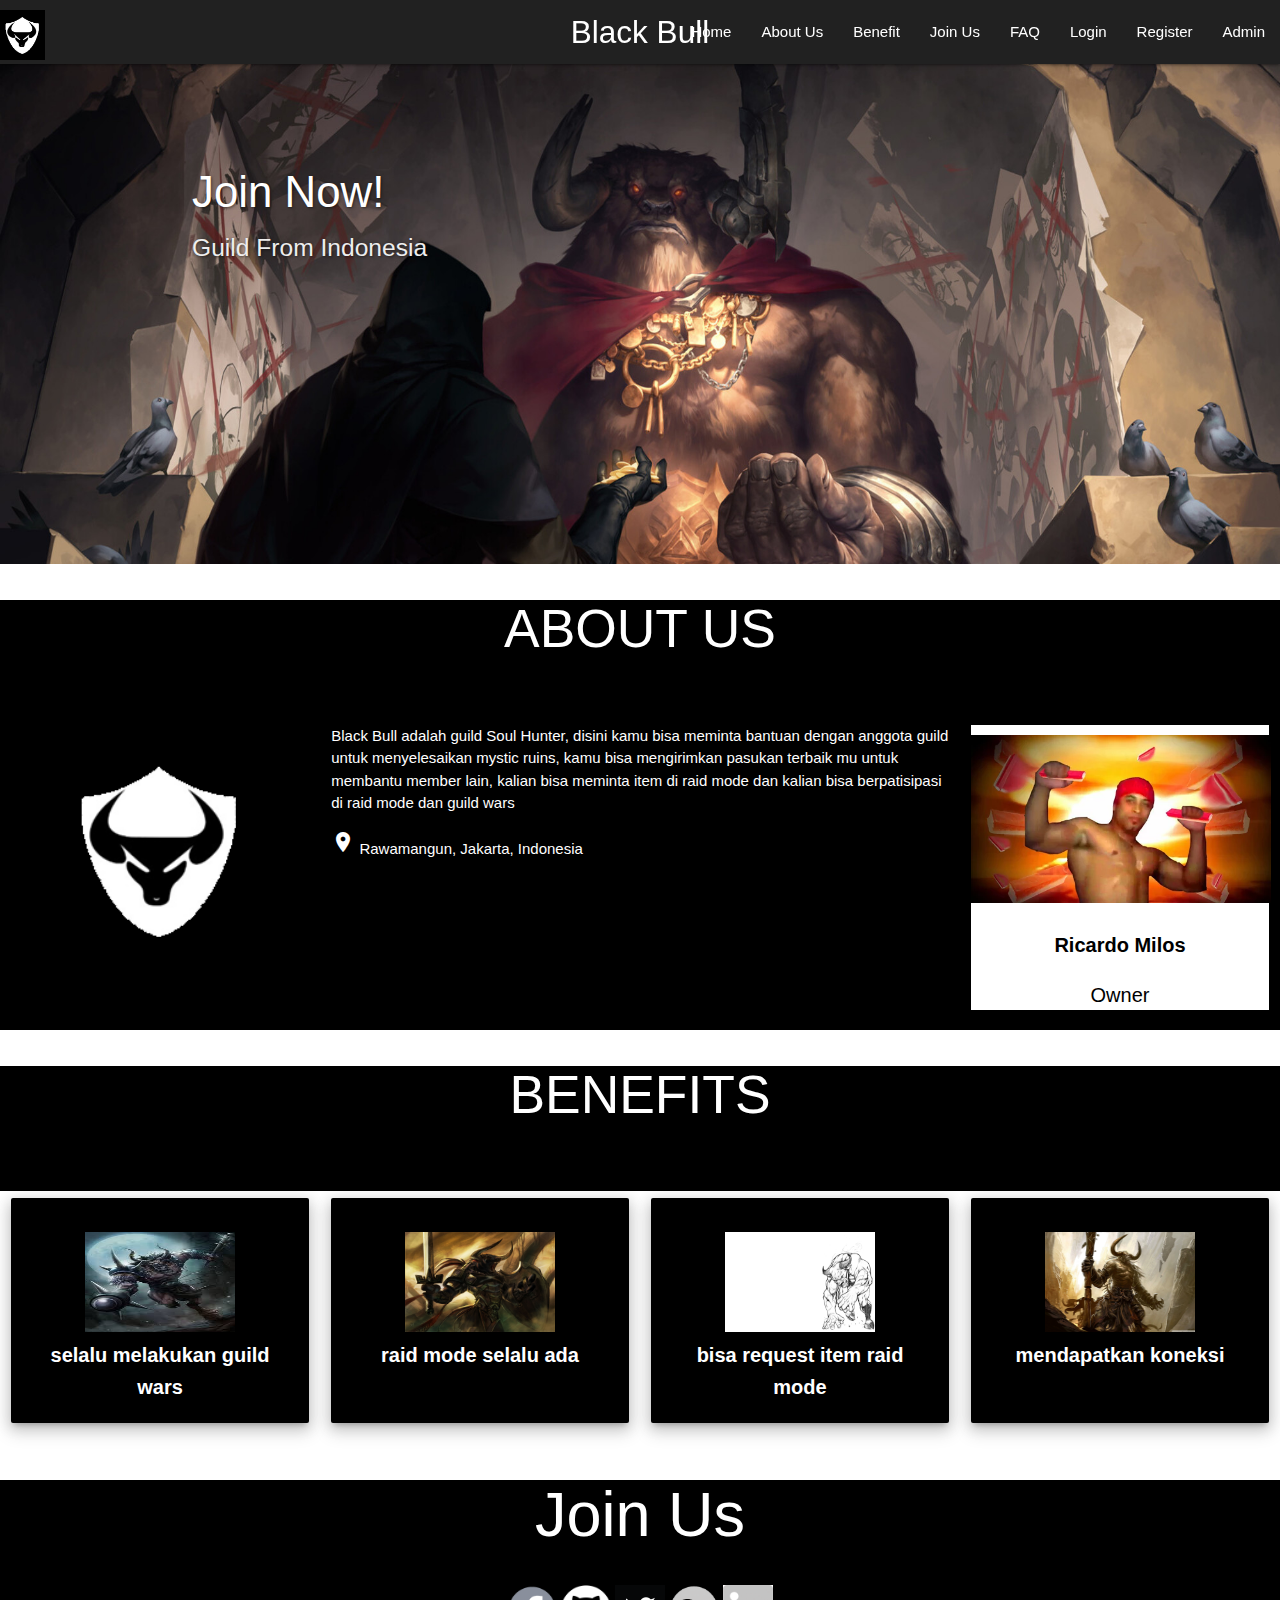
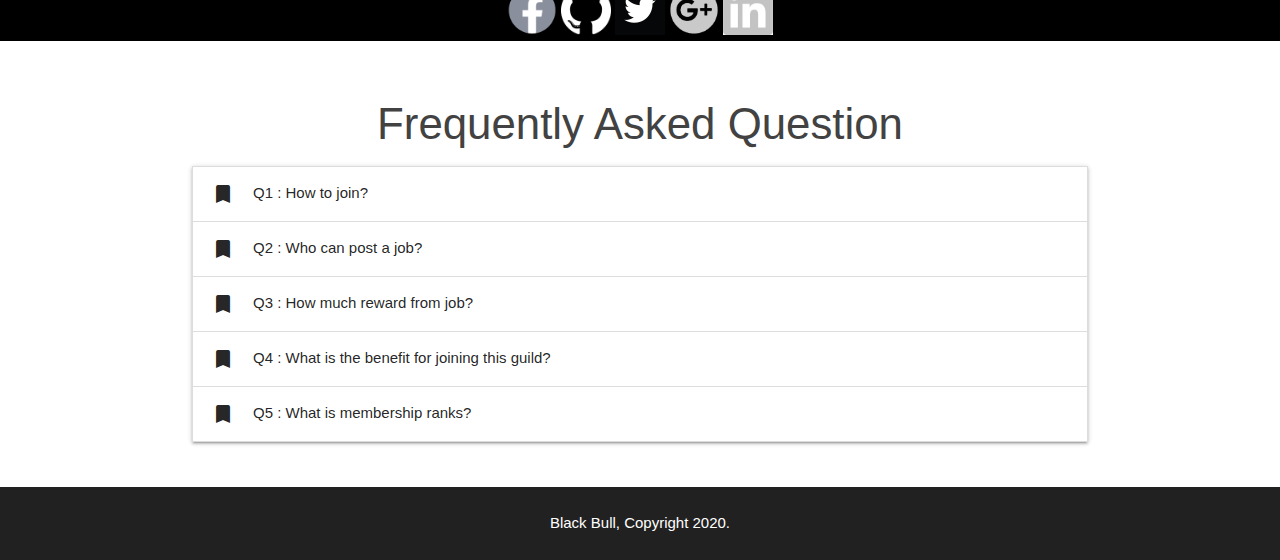
<file: index.html>
<!DOCTYPE html>
<html>

<head>
    <!--Import Google Icon Font-->
    <link href="https://fonts.googleapis.com/icon?family=Material+Icons" rel="stylesheet">
    <!--Import materialize.css-->
    <link type="text/css" rel="stylesheet" href="css/materialize.min.css" media="screen,projection" />

    <!--Import CSS-->
    <link rel="stylesheet" href="css/style.css">
    <!--Let browser know website is optimized for mobile-->
    <meta name="viewport" content="width=device-width, initial-scale=1.0" />
    <!--nama website-->
    <title>Black Bull</title>
</head>

<body id="home" class="scrollspy">

    <!--navbar-->
    <div class="navbar-fixed">
        <nav class="grey darken-4">
            <div class="nav-wrapper">
                <img src="img/guild black bull (2).png" height="60">
                <a href="#home" class="brand-logo center"><strong>Black Bull</strong></a>
                <a href="#" data-target="mobile-nav" class="sidenav-trigger"><i class="material-icons">menu</i></a>
                <ul class="right hide-on-med-and-down">
                    <li><a href="index.html" class="text-nav">Home</a></li>
                    <li><a href="#About">About Us</a></li>
                    <li><a href="#benefits">Benefit</a></li>
                    <li><a href="#join">Join Us</a></li>
                    <li><a href="#FAQ">FAQ</a></li>
                    <li><a href="login.html">Login</a></li>
                    <li><a href="register.html">Register</a></li>
                    <li><a href="admin.html">Admin</a></li>
                </ul>
            </div>
        </nav>
    </div>
    <!--sidenav-->
    <ul class="sidenav" id="mobile-nav">
        <li><a href="index.html">Home</a></li>
        <li><a href="#About">About Us</a></li>
        <li><a href="#benefits">Benefit</a></li>
        <li><a href="#join">Join Us</a></li>
        <li><a href="#FAQ">FAQ</a></li>
        <li><a href="login.html">Login</a></li>
        <li><a href="register.html">Register</a></li>
        <li><a href="admin.html">Admin</a></li>
    </ul>

    <!--Sidenav-->
    <div class="slider">
        <ul class="slides">
            <li>
                <img src="img/1.jpg" height="500px">
                <!-- random image -->
                <div class="caption left-align">
                    <h3>Join Now!</h3>
                    <h5 class="light grey-text text-lighten-3">Guild From Indonesia</h5>
                </div>
            </li>
            <li>
                <img src="img/5.jpg" height="500px">
                <!-- random image -->
                <div class="caption right-align">
                    <h3>Never Afraid, Because We Strong</h3>
                    <h5 class="light grey-text text-lighten-3">Changed yourself to be Strong</h5>
                </div>
            </li>
            <li>
                <img src="img/6.jpg" height="500px">
                <!-- random image -->
                <div class="caption center-align">
                    <h3>Black Bull</h3>
                    <h5 class="light grey-text text-lighten-3">The Power is a Priority</h5>
                </div>
            </li>
        </ul>
    </div>
    <div class="black">
        <div class="center-align scrollspy white-text" id="About">
            <h2 id="About Us">ABOUT US</h2><br><br>
        </div>
        <div class="row">
            <div class="col s12 m3 center-align">
                <img src="img/guild black bull (2).png" alt="" class="responsive-image" width="70%">
            </div>
            <div class="col s12 m6">
                <span class="font-fira">Black Bull adalah guild Soul Hunter, disini kamu bisa meminta bantuan dengan anggota guild untuk menyelesaikan mystic ruins, kamu bisa mengirimkan pasukan terbaik mu untuk membantu member lain, kalian bisa meminta item di raid mode dan kalian bisa berpatisipasi di raid mode dan guild wars</span>
                <p class="font-fira white-text"><i class="material-icons vertical-middle white-text">location_on</i> Rawamangun, Jakarta, Indonesia</p>
            </div>
            <div class="col s12 m3">

                <div class="carousel-fixed-item center">
                </div>
                <div class="carousel-item white black-text font-fira center" href="">
                    <img src="img/10.jpg" width="300px" class="" alt="">
                    <p style="font-weight: bold; font-size: 20px;">Ricardo Milos</p>
                    <p style="font-size: 20px;">Owner</p>
                </div>
            </div>
        </div>
    </div>
    <div>
        <div class="center-align scrollspy black white-text" id="benefits">
            <h2 id="our-jobs">BENEFITS</h2><br><br>
        </div>
        <div class="row white">
            <div class="col s12 m3 center-align">
                <div class="card black darken-1 z-depth-3" style="height: 15em;">
                    <div class="card-content white-text font-fira">
                        <img src="img/3.jpg" alt="work" width="150px" height="110px">
                        <span class="card-title center-align" style="font-weight: bold; font-size: 20px; color: white;">selalu melakukan guild wars</span>
                    </div>
                </div>
            </div>
            <div class="col s12 m3 center-align">
                <div class="card black darken-1 z-depth-3">
                    <div class="card-content white-text font-fira" style="height: 15rem;">
                        <img src="img/491676.jpg" alt="work" width="150px" height="110px">
                        <span class="card-title center-align" style="font-weight: bold; font-size: 20px; color: white;">raid mode selalu ada</span>
                    </div>
                </div>
            </div>
            <div class="col s12 m3 center-align">
                <div class="card black darken-1 z-depth-3">
                    <div class="card-content white-text font-fira" style="height: 15rem;">
                        <img src="img/492578.jpg" alt="work" width="150px" height="110px">
                        <span class="card-title center-align" style=" font-weight: bold; font-size: 20px; color: white;">bisa request item raid mode</span>
                    </div>
                </div>
            </div>
            <div class="col s12 m3 center-align">
                <div class="card black darken-1 z-depth-3">
                    <div class="card-content white-text font-fira" style="height: 15rem;">
                        <img src="img/6.jpg" alt="work" width="150px" height="110px">
                        <span class="card-title center-align" style=" font-weight: bold; font-size: 20px; color: white;">mendapatkan koneksi</span>
                    </div>
                </div>
            </div>
        </div>
    </div>
    <article id="join" class="black white-text lighten-3">
        <h1 class="center-align">Join Us</h1>
        <div class="row center">
            <a href="register.html">
                <img src="img/logo sso/facebook-grey.png" width="50px">
            </a>
            <a href="register.html">
                <img src="img/logo sso/github-grey.png" width="50px">
            </a>
            <a href="register.html">
                <img src="img/logo sso/twitter-grey.png" width="50px">
            </a>
            <a href="register.html">
                <img src="img/logo sso/google-grey.png" width="50px">
            </a>
            <a href="register.html">
                <img src="img/logo sso/LI-grey.png" width="50px">
            </a>
        </div>
    </article>

    <section id="FAQ" class="FAQ scrollspy">
        <div class="container">
            <h3 class="center light grey-text text-darken-3">Frequently Asked Question</h3>
            <div class="row">
                <ul class="collapsible">
                    <li>
                        <div class="collapsible-header">
                            <i class="material-icons">bookmark</i> Q1 : How to join?
                        </div>
                        <div class="collapsible-body">
                            <p>Hanya cukup mengunjungi <a href="register.html">here</a> and mengisi semua informasi.</p>
                        </div>
                    </li>
                    <li>
                        <div class="collapsible-header">
                            <i class="material-icons">bookmark</i> Q2 : Who can post a job?
                        </div>
                        <div class="collapsible-body">
                            <p>Hanya Administrator yang bisa membuat job</p>
                        </div>
                    </li>
                    <li>
                        <div class="collapsible-header">
                            <i class="material-icons">bookmark</i> Q3 : How much reward from job?
                        </div>
                        <div class="collapsible-body">
                            <p>untuk mendapat Reward berupa point, peserta harus menyelesaikan misi sebelum waktu berakhir.</p>
                        </div>
                    </li>
                    <li>
                        <div class="collapsible-header">
                            <i class="material-icons">bookmark</i> Q4 : What is the benefit for joining this guild?
                        </div>
                        <div class="collapsible-body">
                            <p>Keuntungan dari bergabung di guild bisa meminta menyelesaikan misi</p>
                        </div>
                    </li>
                    <li>
                        <div class="collapsible-header">
                            <i class="material-icons">bookmark</i> Q5 : What is membership ranks?
                        </div>
                        <div class="collapsible-body">
                            <p>Rank member Terdiri dari iron, silver, Gold, Platinum.</p>
                        </div>
                    </li>
                </ul>
            </div>
        </div>
    </section>

    <!--Footer-->
    <footer class="grey darken-4 white-text center">
        <p>Black Bull, Copyright 2020.</p>
    </footer>


    <!--JavaScript at end of body for optimized loading-->
    <script type="text/javascript" src="js/materialize.min.js"></script>
    <script type="text/javascript" src="js/initiator.js"></script>
</body>

</html>
</file>
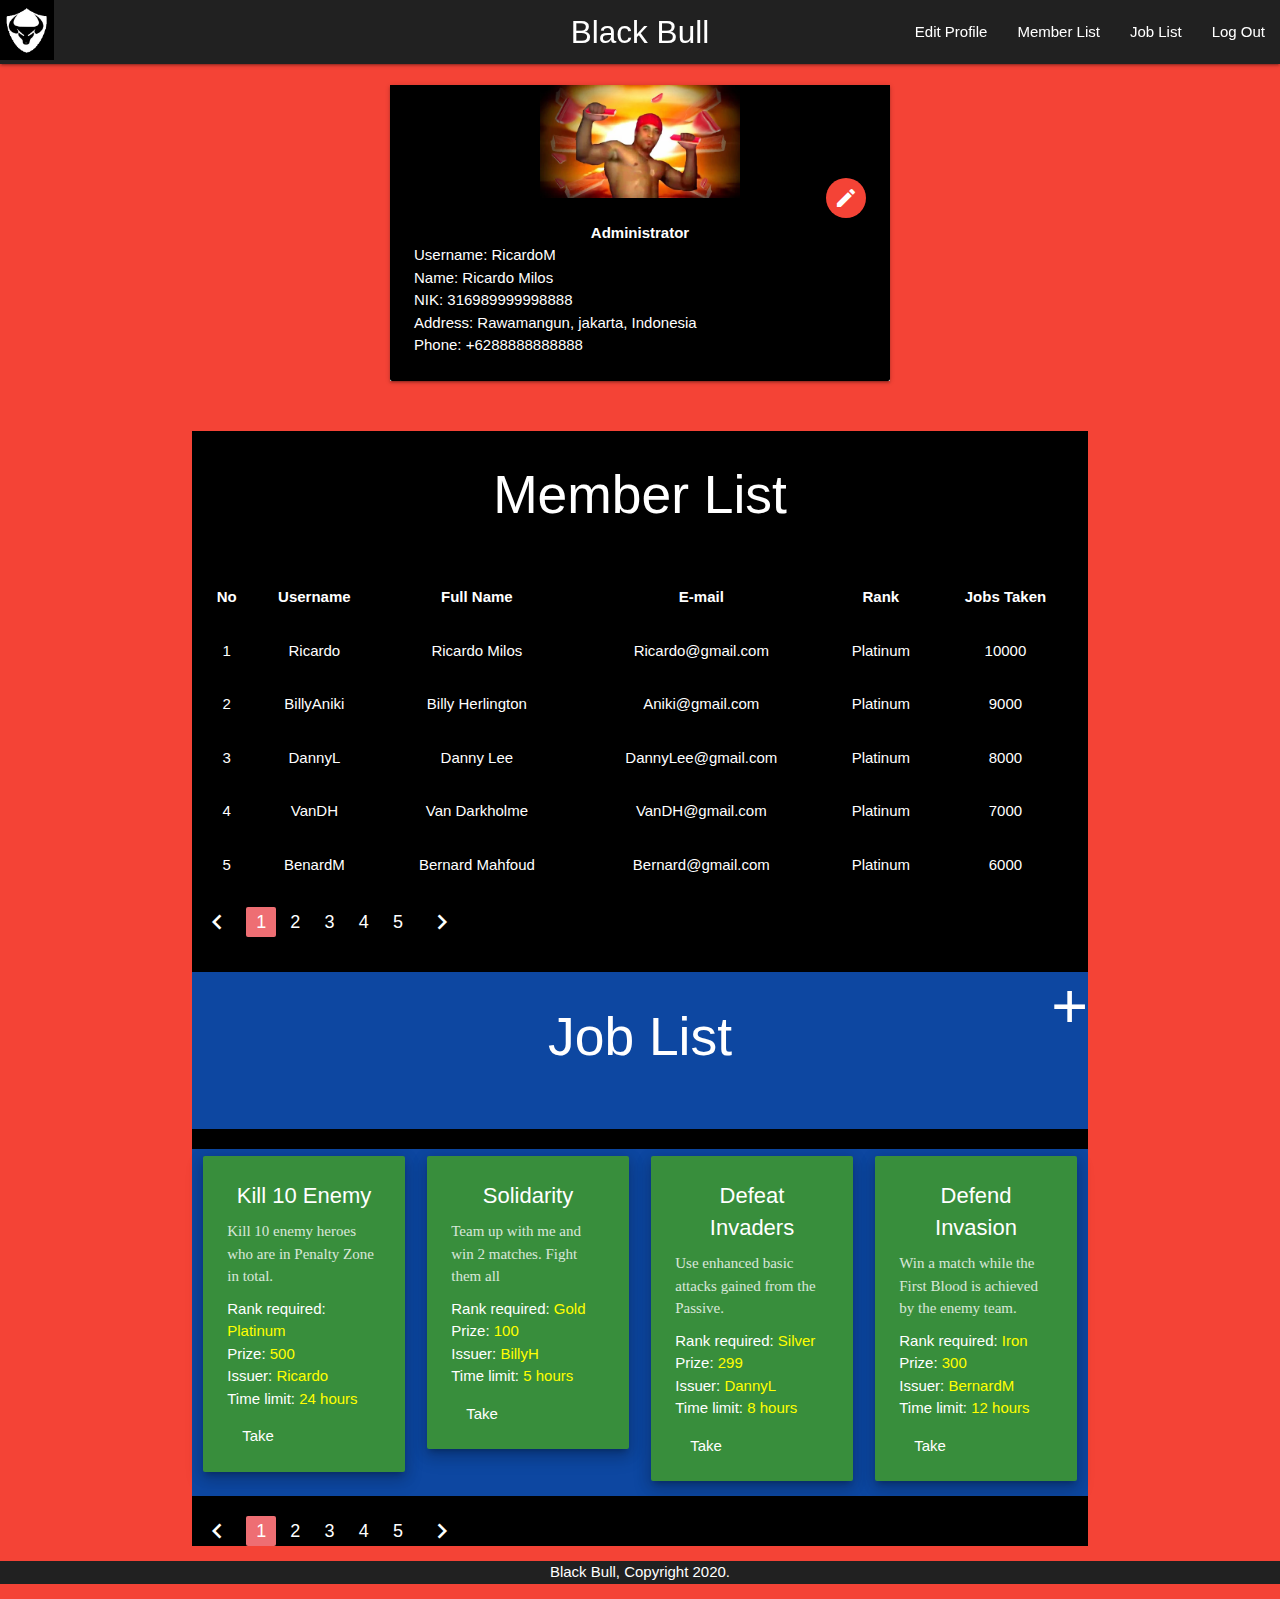
<file: admin.html>
<!DOCTYPE html>
<html>

<head>
    <!--Import Google Icon Font-->
    <link href="https://fonts.googleapis.com/icon?family=Material+Icons" rel="stylesheet">
    <!--Import materialize.css-->
    <link type="text/css" rel="stylesheet" href="css/materialize.min.css" media="screen,projection" />


    <!--Let browser know website is optimized for mobile-->
    <meta name="viewport" content="width=device-width, initial-scale=1.0" />
    <title>b</title>
</head>

<body class="red">
    <div class="navbar-fixed">
        <nav class="grey darken-4 red">
            <div class="nav-wrapper">
                <img src="img/guild black bull (2).png" height="60">
                <a href="#home" class="brand-logo center"><strong>Black Bull</strong></a>
                <a href="#" data-target="mobile-nav" class="sidenav-trigger"><i class="material-icons">menu</i></a>
                <ul class="right hide-on-med-and-down">
                    <li><a href="admin.html">Edit Profile</a></li>
                    <li><a href="#Member-list">Member List</a></li>
                    <li><a href="#Job-List">Job List</a></li>
                    <li><a href="index.html">Log Out</a></li>
                </ul>
            </div>
        </nav>
    </div>
    <ul class="sidenav" id="mobile-nav">
        <li><a href="admin.html">Edit Profile</a></li>
        <li><a href="#Member-list">Member List</a></li>
        <li><a href="#Job-List">Job List</a></li>
        <li><a href="index.html">Log Out</a></li>
    </ul>

    <div class="scrollspy" id="home">
        <div class="row" style="margin: 0;">
            <div class="col s12">
                <!-- Modal Structure -->
                <div id="modal-edit" class="modal">
                    <div class="modal-content" style="text-align:center;">
                        <h4>Edit Profile</h4>
                        <div class="row">
                            <div class="col s12">
                                <div class="input-field">
                                    <input placeholder="New Full Name" id="fullname-new" type="text" class="validate">
                                    <label for="fullname-new">New Full Name</label>
                                </div>
                                <div class="input-field">
                                    <input placeholder="New Address" id="address-new" type="text" class="validate">
                                    <label for="address-new">New Address</label>
                                </div>
                                <div class="input-field">
                                    <input placeholder="New Phone" id="phone-new" type="text" class="validate">
                                    <label for="phone-new">New Phone</label>
                                </div>
                            </div>
                        </div>
                    </div>
                    <div style="text-align:center; margin-bottom: 15px;">
                        <a class="modal-close waves-effect waves-green btn">Cancel</a>
                        <a class="modal-close waves-effect waves-green btn">Submit</a>
                    </div>
                </div>

                <div id="modal-form" class="modal black">
                    <div class="modal-content" style="text-align:center;">
                        <h4>Upgrade Rank Form</h4>
                        <div class="row">
                            <div class="col s12">
                                <div class="input-field">
                                    <input placeholder="Full Name" id="fullname-form" type="text" class="validate">
                                    <label for="fullname-form">Full Name</label>
                                </div>
                                <div class="input-field">
                                    <input placeholder="Email" id="email-form" type="email" class="validate">
                                    <label for="email-form">E-mail</label>
                                </div>
                                <div class="input-field">
                                    <textarea id="message" class="materialize-textarea"></textarea>
                                    <label for="message">Message</label>
                                </div>
                            </div>
                        </div>
                    </div>
                    <div style="text-align:center; margin-bottom: 15px;">
                        <a class="modal-close waves-effect waves-green btn">Cancel</a>
                        <a class="modal-close waves-effect waves-green btn">Submit</a>
                    </div>
                </div>

                <div id="modal-job" class="modal">
                    <div class="modal-content" style="text-align:center;">
                        <h4>New Job</h4>
                        <div class="row">
                            <div class="col s12">
                                <div class="input-field">
                                    <input placeholder="Job Title" id="job-title" type="text" class="validate">
                                    <label for="job-title">Job Title</label>
                                </div>
                                <div class="input-field">
                                    <input placeholder="Job Description" id="job-description" type="email" class="validate">
                                    <label for="job-description">Job Description</label>
                                </div>
                                <div class="input-field">
                                    <input placeholder="5" id="job-reward" type="number" class="validate">
                                    <label for="job-reward">Job Reward </label>
                                </div>
                                <div style="text-align: left;">
                                    <label>Job Required Rank</label>
                                    <select id="job-rank" name="job-rank" class="browser-default" style="margin-top: 5px;">
                        <option value="Iron" selected>Iron</option>
                        <option value="Silver">Silver</option>
                        <option value="Gold">Gold</option>
                        <option value="Platinum">Platinum</option>
                    </select>
                                </div>
                            </div>
                        </div>
                    </div>
                    <div style="text-align:center; margin-bottom: 15px;">
                        <a class="modal-close waves-effect waves-green btn">Cancel</a>
                        <a class="modal-close waves-effect waves-green btn">Submit</a>
                    </div>
                </div>
            </div>
        </div>
        <div class="edit-profile center-block" style="padding-bottom: 20px; margin-top: 20px; width: 500px;">
            <div class="col s12 m4 offset-m1">
                <div class="card" style="border-radius: 0px;">
                    <div class="card-image black">
                        <img src="img/10.jpg" style="width: 200px; margin: auto;" class="circle">
                        <!-- <span class="card-title">Card Title</span> -->
                        <a data-target="modal-edit" class="btn-floating halfway-fab waves-effect waves-light red modal-trigger"><i class="material-icons">edit</i></a>
                    </div>
                    <div class="card-content font-fira black white-text">
                        <p style="font-weight: bold; text-align: center;">Administrator</p>
                        <p id="username">Username: RicardoM</p>
                        <p id="name-2">Name: Ricardo Milos</p>
                        <p id="nik">NIK: 316989999998888</p>
                        <p id="address">Address: Rawamangun, jakarta, Indonesia</p>
                        <p id="phone">Phone: +6288888888888</p>
                    </div>
                </div>
            </div>
        </div>
    </div>
    <div class="container black white-text">
        <div class="row black white-text">
            <div class="col s12 center-align">
                <h2 id="Member-list">Member List</h2>
                <div style="overflow-x:auto;">
                    <table class="centered scrollspy" id="memberlist" style="margin: auto; margin-top: 25px; margin-bottom: 15px;">
                        <thead>
                            <tr>
                                <th>No</th>
                                <th>Username</th>
                                <th>Full Name</th>
                                <th>E-mail</th>
                                <th>Rank</th>
                                <th>Jobs Taken</th>
                            </tr>
                        </thead>

                        <tbody>
                            <tr>
                                <td>1</td>
                                <td>Ricardo</td>
                                <td>Ricardo Milos</td>
                                <td>Ricardo@gmail.com</td>
                                <td>Platinum</td>
                                <td>10000</td>
                            </tr>
                            <tr>
                                <td>2</td>
                                <td>BillyAniki</td>
                                <td>Billy Herlington</td>
                                <td>Aniki@gmail.com</td>
                                <td>Platinum</td>
                                <td>9000</td>
                            </tr>
                            <tr>
                                <td>3</td>
                                <td>DannyL</td>
                                <td>Danny Lee</td>
                                <td>DannyLee@gmail.com</td>
                                <td>Platinum</td>
                                <td>8000</td>
                            </tr>
                            <tr>
                                <td>4</td>
                                <td>VanDH</td>
                                <td>Van Darkholme</td>
                                <td>VanDH@gmail.com</td>
                                <td>Platinum</td>
                                <td>7000</td>
                            </tr>
                            <tr>
                                <td>5</td>
                                <td>BenardM</td>
                                <td>Bernard Mahfoud</td>
                                <td>Bernard@gmail.com</td>
                                <td>Platinum</td>
                                <td>6000</td>
                            </tr>
                        </tbody>
                    </table>
                </div>
            </div>
            <ul class="pagination">
                <li class="disabled"><a href="#!"><span style="color: white;"><i class="material-icons">chevron_left</i></span></a></li>
                <li class="active"><a href="#!">1</a></li>
                <li class="waves-effect"><a href="#!"><span style="color: white;">2</span></a></li>
                <li class="waves-effect"><a href="#!"><span style="color: white;">3</span></a></li>
                <li class="waves-effect"><a href="#!"><span style="color: white;">4</span></a></li>
                <li class="waves-effect"><a href="#!"><span style="color: white;">5</span></a></li>
                <li class="waves-effect"><a href="#!"><span style="color: white;"><i class="material-icons">chevron_right</i></span></a></li>
            </ul>
        </div>

        <div class="row blue darken-4">
            <div class="col s12 center-align " style="position:relative;">
                <div class="row">
                    <h2 id="Job-List">Job List</h2>
                    <h1 data-target="modal-job" class="modal-trigger white"><span id="tombol-tambah" style="position: absolute; top: 0; right: 0;">+</span></h1>
                </div>
            </div>
        </div>
        <div class="row scrollspy blue darken-4" id="jobs">
            <div class="col s12 m3">
                <div class="card green darken-2 z-depth-3">
                    <div class="card-content white-text font-fira">
                        <span class="card-title center-align" style="font-size: 22px;">Kill 10 Enemy</span>
                        <p style="font-family: Georgia; opacity: 80%;">Kill 10 enemy heroes who are in Penalty Zone in total.</p>
                        <p style="margin-top: 10px;">Rank required: <span style="color: yellow;">Platinum</span></p>
                        <p>Prize: <span style="color: yellow;">500</span></p>
                        <p>Issuer: <span style="color: yellow;">Ricardo</span></p>
                        <p>Time limit: <span style="color: yellow;">24 hours</span></p>
                        <span class="button-take" style="display: block; margin: 0px 15px; margin-top: 15px;">Take</span>
                    </div>
                </div>
            </div>
            <div class="col s12 m3">
                <div class="card green darken-2 z-depth-3">
                    <div class="card-content white-text font-fira">
                        <span class="card-title center-align" style="font-size: 22px;">Solidarity</span>
                        <p style="font-family: Georgia; opacity: 80%;">Team up with me and win 2 matches. Fight them all</p>
                        <p style="margin-top: 10px;">Rank required: <span style="color: yellow;">Gold</span></p>
                        <p>Prize: <span style="color: yellow;">100</span></p>
                        <p>Issuer: <span style="color: yellow;">BillyH</span></p>
                        <p>Time limit: <span style="color: yellow;">5 hours</span></p>
                        <span class="button-take" style="display: block; margin: 0px 15px; margin-top: 15px;">Take</span>
                    </div>
                </div>
            </div>
            <div class="col s12 m3">
                <div class="card green darken-2 z-depth-3">
                    <div class="card-content white-text font-fira">
                        <span class="card-title center-align" style="font-size: 22px;">Defeat Invaders</span>
                        <p style="font-family: Georgia; opacity: 80%;">Use enhanced basic attacks gained from the Passive.</p>
                        <p style="margin-top: 10px;">Rank required: <span style="color: yellow;">Silver</span></p>
                        <p>Prize: <span style="color: yellow;">299</span></p>
                        <p>Issuer: <span style="color: yellow;">DannyL</span></p>
                        <p>Time limit: <span style="color: yellow;">8 hours</span></p>
                        <span class="button-take" style="display: block; margin: 0px 15px; margin-top: 15px;">Take</span>
                    </div>
                </div>
            </div>
            <div class="col s12 m3">
                <div class="card green darken-2 z-depth-3">
                    <div class="card-content white-text font-fira">
                        <span class="card-title center-align" style="font-size: 22px;">Defend Invasion</span>
                        <p style="font-family: Georgia; opacity: 80%;">Win a match while the First Blood is achieved by the enemy team.</p>
                        <p style="margin-top: 10px;">Rank required: <span style="color: yellow;">Iron</span></p>
                        <p>Prize: <span style="color: yellow;">300</span></p>
                        <p>Issuer: <span style="color: yellow;">BernardM</span></p>
                        <p>Time limit: <span style="color: yellow;">12 hours</span></p>
                        <span class="button-take" style="display: block; margin: 0px 15px; margin-top: 15px;">Take</span>
                    </div>
                </div>
            </div>
        </div>

        <ul class="pagination">
            <li class="disabled"><a href="#!"><span style="color: white;"><i class="material-icons">chevron_left</i></span></a></li>
            <li class="active"><a href="#!">1</a></li>
            <li class="waves-effect"><a href="#!"><span style="color: white;">2</span></a></li>
            <li class="waves-effect"><a href="#!"><span style="color: white;">3</span></a></li>
            <li class="waves-effect"><a href="#!"><span style="color: white;">4</span></a></li>
            <li class="waves-effect"><a href="#!"><span style="color: white;">5</span></a></li>
            <li class="waves-effect"><a href="#!"><span style="color: white;"><i class="material-icons">chevron_right</i></span></a></li>
        </ul>
    </div>

    <footer class="grey darken-4 white-text center">
        <p>Black Bull, Copyright 2020.</p>
    </footer>

    <!--JavaScript at end of body for optimized loading-->
    <script type="text/javascript" src="js/materialize.min.js"></script>
    <script src="js/admin.js"></script>
</body>

</html>
</file>
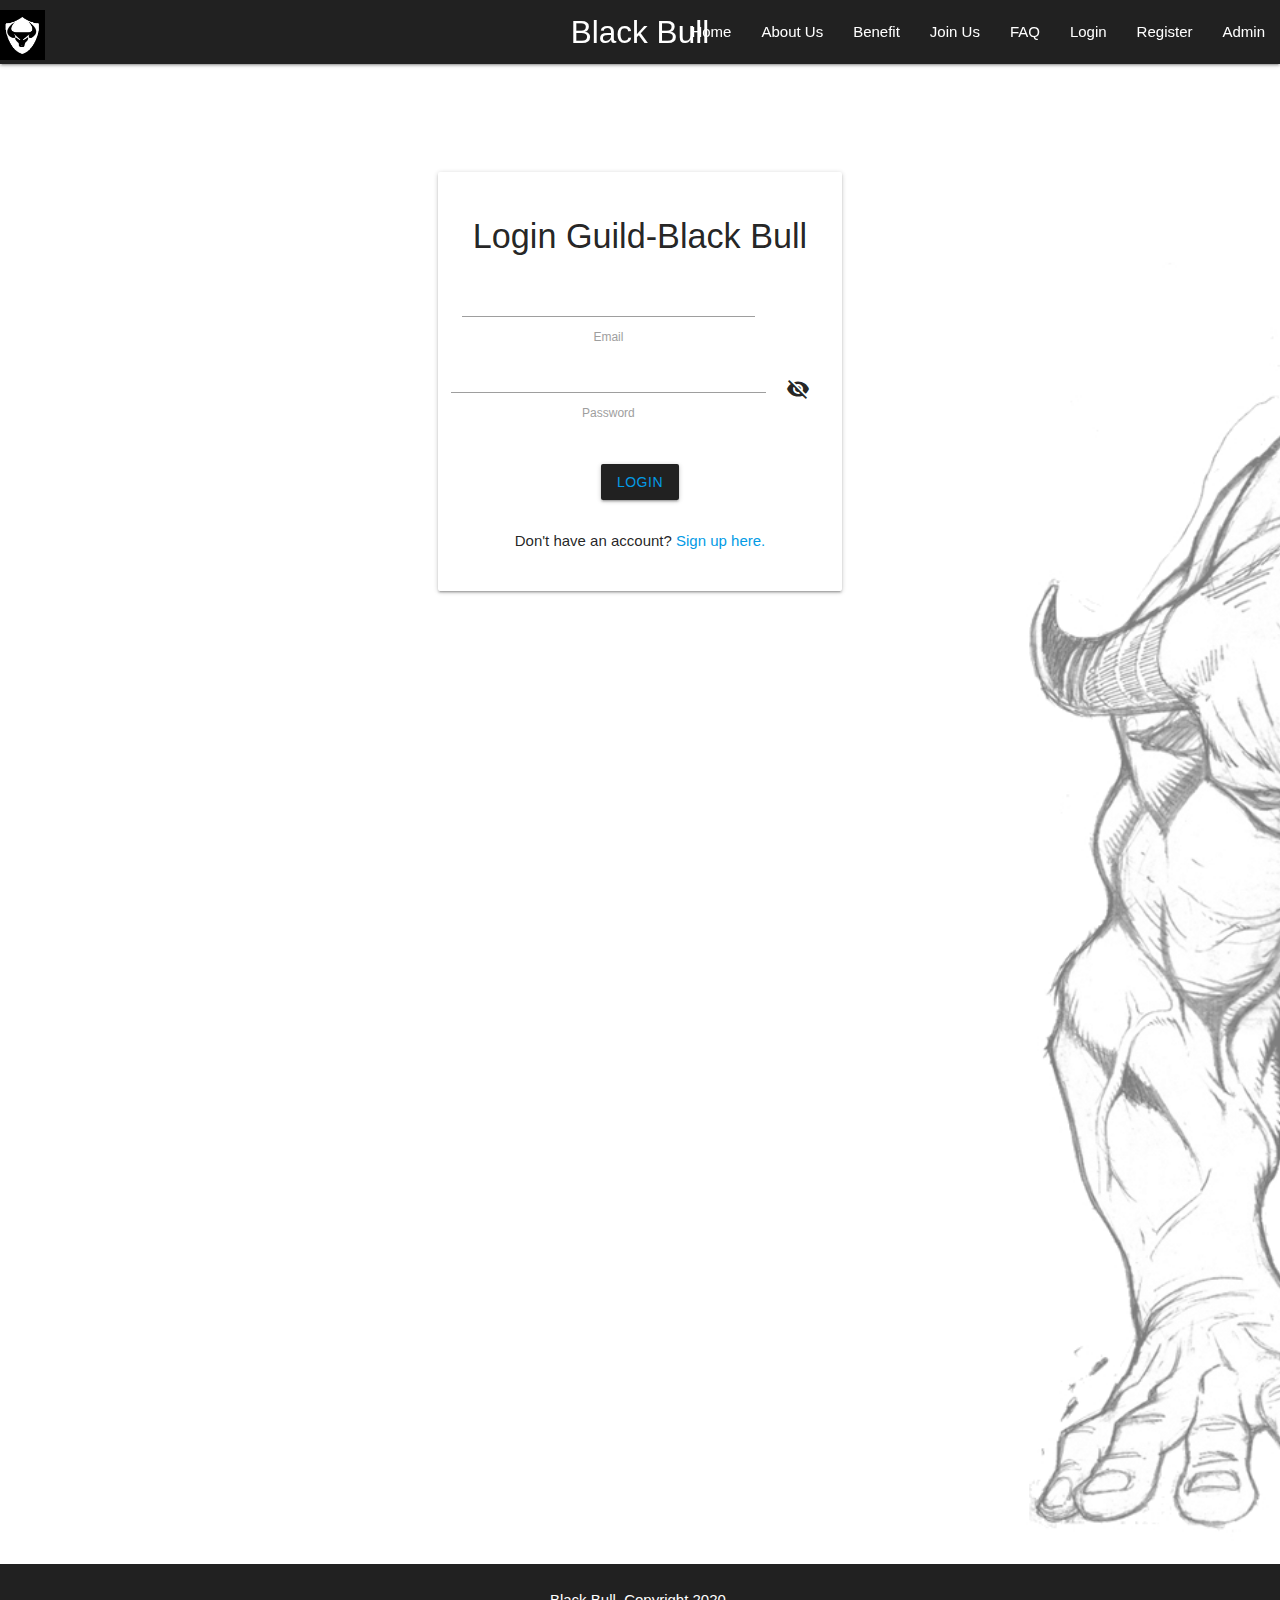
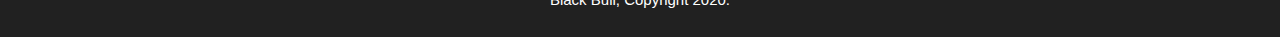
<file: login.html>
<!DOCTYPE html>
<html>

<head>
    <!--Import Google Icon Font-->
    <link href="https://fonts.googleapis.com/icon?family=Material+Icons" rel="stylesheet">
    <!--Import materialize.css-->
    <link type="text/css" rel="stylesheet" href="css/materialize.min.css" media="screen,projection" />

    <!--Import CSS-->
    <link rel="stylesheet" href="css/style.css">
    <!--Let browser know website is optimized for mobile-->
    <meta name="viewport" content="width=device-width, initial-scale=1.0" />
    <!--nama website-->
    <title>Black Bull</title>
</head>

<body>
    <!--navbar-->
    <div class="navbar-fixed">
        <nav class="grey darken-4">
            <div class="nav-wrapper">
                <img src="img/guild black bull (2).png" height="60">
                <a href="#home" class="brand-logo center"><strong>Black Bull</strong></a>
                <a href="#" data-target="mobile-nav" class="sidenav-trigger"><i class="material-icons">menu</i></a>
                <ul class="right hide-on-med-and-down">
                    <li><a href="index.html" class="text-nav">Home</a></li>
                    <li><a href="#About">About Us</a></li>
                    <li><a href="#benefits">Benefit</a></li>
                    <li><a href="#join">Join Us</a></li>
                    <li><a href="#FAQ">FAQ</a></li>
                    <li><a href="login.html">Login</a></li>
                    <li><a href="register.html">Register</a></li>
                    <li><a href="admin.html">Admin</a></li>
                </ul>
            </div>

        </nav>
    </div>
    <!--sidenav-->
    <ul class="sidenav" id="mobile-nav">
        <li><a href="index.html">Home</a></li>
        <li><a href="#About">About Us</a></li>
        <li><a href="#benefits">Benefit</a></li>
        <li><a href="#join">Join Us</a></li>
        <li><a href="#FAQ">FAQ</a></li>
        <li><a href="login.html">Login</a></li>
        <li><a href="register.html">Register</a></li>
        <li><a href="admin.html">Admin</a></li>
    </ul>
    <div id="clients" class="parallax-container scrollspy">
        <div class="parallax"><img src="img/492578.jpg"></div>
        <div class="row">
            <div class="col s6 m4 offset-m4" style="padding-top: 100px;">
                <form>
                    <div class="card-panel center">
                        <h4>Login Guild-Black Bull</h4>
                        <div class="row">
                            <div class="input-field">
                                <div class="col m10">
                                    <input type="email" name="email" id="email" required class="validate">
                                    <label for="email">Email</label>
                                </div>
                            </div>
                            <div class="input-field">
                                <div class="col m10">
                                    <div class="row">
                                        <input type="password" name="Password" id="password" required class="validate">
                                        <label for="password">Password</label>
                                    </div>
                                </div>
                                <div class="col m2">
                                    <i class="material-icons" style="margin-top: 30px;" name="visibility-password-register">visibility_off</i>
                                </div>
                            </div>
                        </div>
                        <div>
                            <button type="submit" class="btn grey darken-4 "><a href="member.html">Login</a></button>
                            <p class="font-fira" style="margin-top: 30px;">Don't have an account? <a href="register.html">Sign up here.</a></p>
                        </div>
                    </div>
                </form>
            </div>
        </div>
    </div>
    <footer class="grey darken-4 white-text center">
        <p>Black Bull, Copyright 2020.</p>
    </footer>

    <!--JavaScript at end of body for optimized loading-->
    <script type="text/javascript" src="js/materialize.min.js"></script>
    <script type="text/javascript" src="js/initiator.js"></script>
</body>

</html>
</file>
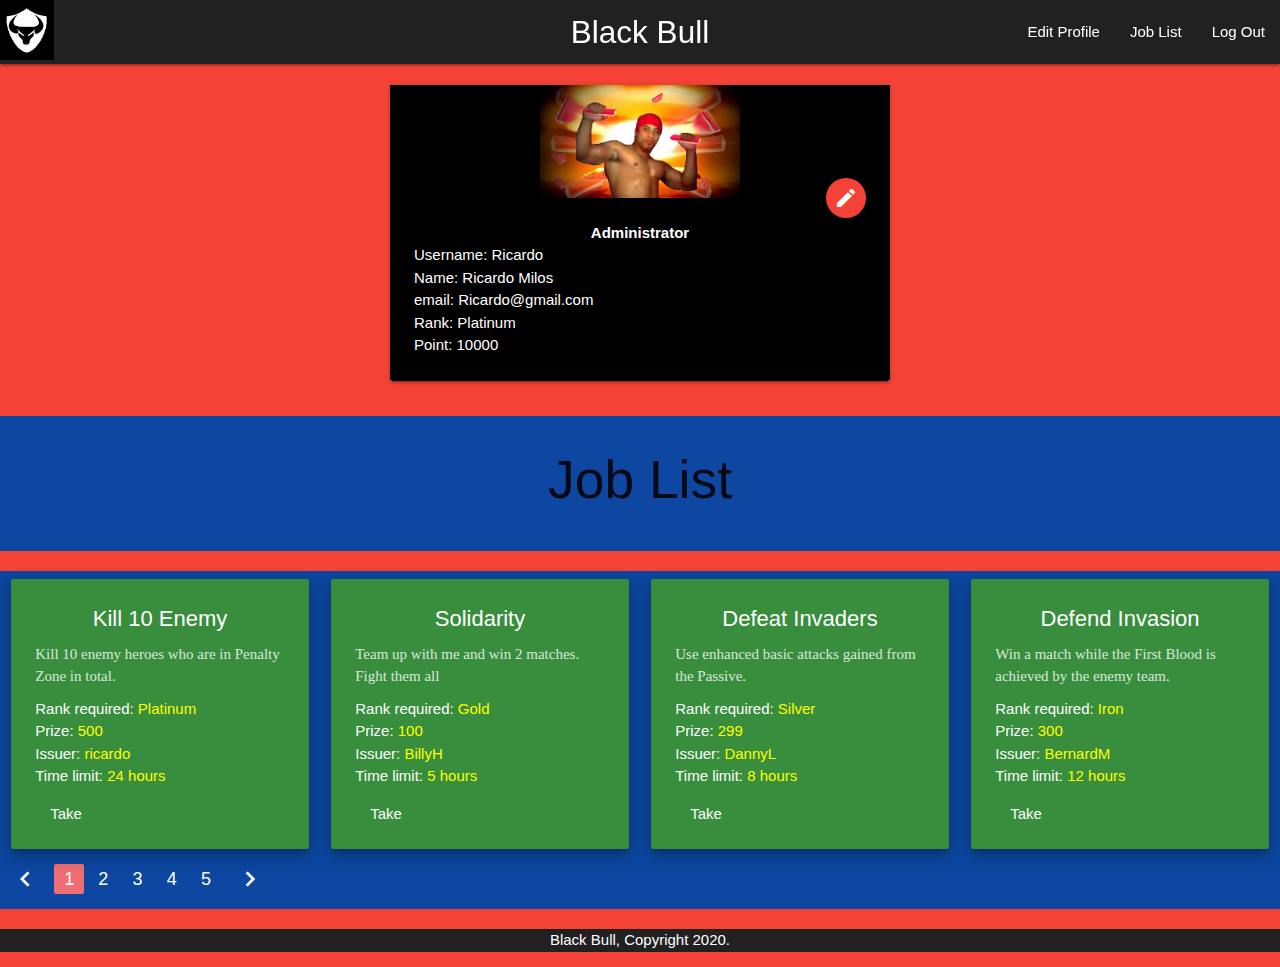
<file: member.html>
<!DOCTYPE html>
<html>

<head>
    <!--Import Google Icon Font-->
    <link href="https://fonts.googleapis.com/icon?family=Material+Icons" rel="stylesheet">
    <!--Import materialize.css-->
    <link type="text/css" rel="stylesheet" href="css/materialize.min.css" media="screen,projection" />


    <!--Let browser know website is optimized for mobile-->
    <meta name="viewport" content="width=device-width, initial-scale=1.0" />
    <title>b</title>
</head>

<body class="red">
    <div class="navbar-fixed">
        <nav class="grey darken-4 red">
            <div class="nav-wrapper">
                <img src="img/guild black bull (2).png" height="60">
                <a href="#home" class="brand-logo center"><strong>Black Bull</strong></a>
                <a href="#" data-target="mobile-nav" class="sidenav-trigger"><i class="material-icons">menu</i></a>
                <ul class="right hide-on-med-and-down">
                    <li><a href="admin.html">Edit Profile</a></li>
                    <li><a href="#Job-List">Job List</a></li>
                    <li><a href="index.html">Log Out</a></li>
                </ul>
            </div>
        </nav>
    </div>
    <ul class="sidenav" id="mobile-nav">
        <li><a href="admin.html">Edit Profile</a></li>
        <li><a href="#Job-List">Job List</a></li>
        <li><a href="index.html">Log Out</a></li>
    </ul>

    <div class="scrollspy" id="home">
        <div class="row" style="margin: 0;">
            <div class="col s12">
                <!-- Modal Structure -->
                <div id="modal-edit" class="modal">
                    <div class="modal-content" style="text-align:center;">
                        <h4>Edit Profile</h4>
                        <div class="row">
                            <div class="col s12">
                                <div class="input-field">
                                    <input placeholder="New Full Name" id="fullname-new" type="text" class="validate">
                                    <label for="fullname-new">New Full Name</label>
                                </div>
                                <div class="input-field">
                                    <input placeholder="New Address" id="address-new" type="text" class="validate">
                                    <label for="address-new">New Address</label>
                                </div>
                                <div class="input-field">
                                    <input placeholder="New Phone" id="phone-new" type="text" class="validate">
                                    <label for="phone-new">New Phone</label>
                                </div>
                            </div>
                        </div>
                    </div>
                    <div style="text-align:center; margin-bottom: 15px;">
                        <a class="modal-close waves-effect waves-green btn">Cancel</a>
                        <a class="modal-close waves-effect waves-green btn">Submit</a>
                    </div>
                </div>

                <div id="modal-form" class="modal black">
                    <div class="modal-content" style="text-align:center;">
                        <h4>Upgrade Rank Form</h4>
                        <div class="row">
                            <div class="col s12">
                                <div class="input-field">
                                    <input placeholder="Full Name" id="fullname-form" type="text" class="validate">
                                    <label for="fullname-form">Full Name</label>
                                </div>
                                <div class="input-field">
                                    <input placeholder="Email" id="email-form" type="email" class="validate">
                                    <label for="email-form">E-mail</label>
                                </div>
                                <div class="input-field">
                                    <textarea id="message" class="materialize-textarea"></textarea>
                                    <label for="message">Message</label>
                                </div>
                            </div>
                        </div>
                    </div>
                    <div style="text-align:center; margin-bottom: 15px;">
                        <a class="modal-close waves-effect waves-green btn">Cancel</a>
                        <a class="modal-close waves-effect waves-green btn">Submit</a>
                    </div>
                </div>

                <div id="modal-job" class="modal">
                    <div class="modal-content" style="text-align:center;">
                        <h4>New Job</h4>
                        <div class="row">
                            <div class="col s12">
                                <div class="input-field">
                                    <input placeholder="Job Title" id="job-title" type="text" class="validate">
                                    <label for="job-title">Job Title</label>
                                </div>
                                <div class="input-field">
                                    <input placeholder="Job Description" id="job-description" type="email" class="validate">
                                    <label for="job-description">Job Description</label>
                                </div>
                                <div class="input-field">
                                    <input placeholder="5" id="job-reward" type="number" class="validate">
                                    <label for="job-reward">Job Reward </label>
                                </div>
                                <div style="text-align: left;">
                                    <label>Job Required Rank</label>
                                    <select id="job-rank" name="job-rank" class="browser-default" style="margin-top: 5px;">
                        <option value="Iron" selected>Iron</option>
                        <option value="Silver">Silver</option>
                        <option value="Gold">Gold</option>
                        <option value="Platinum">Platinum</option>
                    </select>
                                </div>
                            </div>
                        </div>
                    </div>
                    <div style="text-align:center; margin-bottom: 15px;">
                        <a class="modal-close waves-effect waves-green btn">Cancel</a>
                        <a class="modal-close waves-effect waves-green btn">Submit</a>
                    </div>
                </div>
            </div>
        </div>
        <div class="edit-profile center-block" style="padding-bottom: 20px; margin-top: 20px; width: 500px;">
            <div class="col s12 m4 offset-m1">
                <div class="card" style="border-radius: 0px;">
                    <div class="card-image black">
                        <img src="img/10.jpg" style="width: 200px; margin: auto;" class="circle">
                        <!-- <span class="card-title">Card Title</span> -->
                        <a data-target="modal-edit" class="btn-floating halfway-fab waves-effect waves-light red modal-trigger"><i class="material-icons">edit</i></a>
                    </div>
                    <div class="card-content font-fira black white-text">
                        <p style="font-weight: bold; text-align: center;">Administrator</p>
                        <p id="username">Username: Ricardo</p>
                        <p id="name-2">Name: Ricardo Milos</p>
                        <p id="nik">email: Ricardo@gmail.com</p>
                        <p id="address">Rank: Platinum</p>
                        <p id="phone">Point: 10000</p>
                    </div>
                </div>
            </div>
        </div>
    </div>

    <div class="row blue darken-4">
        <div class="col s12 center-align " style="position:relative;">
            <div class="row">
                <h2 id="Job-List">Job List</h2>
            </div>
        </div>
    </div>
    <div class="row scrollspy blue darken-4" id="jobs">
        <div class="col s12 m3">
            <div class="card green darken-2 z-depth-3">
                <div class="card-content white-text font-fira">
                    <span class="card-title center-align" style="font-size: 22px;">Kill 10 Enemy</span>
                    <p style="font-family: Georgia; opacity: 80%;">Kill 10 enemy heroes who are in Penalty Zone in total.</p>
                    <p style="margin-top: 10px;">Rank required: <span style="color: yellow;">Platinum</span></p>
                    <p>Prize: <span style="color: yellow;">500</span></p>
                    <p>Issuer: <span style="color: yellow;">ricardo</span></p>
                    <p>Time limit: <span style="color: yellow;">24 hours</span></p>
                    <span class="button-take" style="display: block; margin: 0px 15px; margin-top: 15px;">Take</span>
                </div>
            </div>
        </div>
        <div class="col s12 m3">
            <div class="card green darken-2 z-depth-3">
                <div class="card-content white-text font-fira">
                    <span class="card-title center-align" style="font-size: 22px;">Solidarity</span>
                    <p style="font-family: Georgia; opacity: 80%;">Team up with me and win 2 matches. Fight them all</p>
                    <p style="margin-top: 10px;">Rank required: <span style="color: yellow;">Gold</span></p>
                    <p>Prize: <span style="color: yellow;">100</span></p>
                    <p>Issuer: <span style="color: yellow;">BillyH</span></p>
                    <p>Time limit: <span style="color: yellow;">5 hours</span></p>
                    <span class="button-take" style="display: block; margin: 0px 15px; margin-top: 15px;">Take</span>
                </div>
            </div>
        </div>
        <div class="col s12 m3">
            <div class="card green darken-2 z-depth-3">
                <div class="card-content white-text font-fira">
                    <span class="card-title center-align" style="font-size: 22px;">Defeat Invaders</span>
                    <p style="font-family: Georgia; opacity: 80%;">Use enhanced basic attacks gained from the Passive.</p>
                    <p style="margin-top: 10px;">Rank required: <span style="color: yellow;">Silver</span></p>
                    <p>Prize: <span style="color: yellow;">299</span></p>
                    <p>Issuer: <span style="color: yellow;">DannyL</span></p>
                    <p>Time limit: <span style="color: yellow;">8 hours</span></p>
                    <span class="button-take" style="display: block; margin: 0px 15px; margin-top: 15px;">Take</span>
                </div>
            </div>
        </div>
        <div class="col s12 m3">
            <div class="card green darken-2 z-depth-3">
                <div class="card-content white-text font-fira">
                    <span class="card-title center-align" style="font-size: 22px;">Defend Invasion</span>
                    <p style="font-family: Georgia; opacity: 80%;">Win a match while the First Blood is achieved by the enemy team.</p>
                    <p style="margin-top: 10px;">Rank required: <span style="color: yellow;">Iron</span></p>
                    <p>Prize: <span style="color: yellow;">300</span></p>
                    <p>Issuer: <span style="color: yellow;">BernardM</span></p>
                    <p>Time limit: <span style="color: yellow;">12 hours</span></p>
                    <span class="button-take" style="display: block; margin: 0px 15px; margin-top: 15px;">Take</span>
                </div>
            </div>
        </div>

        <ul class="pagination">
            <li class="disabled"><a href="#!"><span style="color: white;"><i class="material-icons">chevron_left</i></span></a></li>
            <li class="active"><a href="#!">1</a></li>
            <li class="waves-effect"><a href="#!"><span style="color: white;">2</span></a></li>
            <li class="waves-effect"><a href="#!"><span style="color: white;">3</span></a></li>
            <li class="waves-effect"><a href="#!"><span style="color: white;">4</span></a></li>
            <li class="waves-effect"><a href="#!"><span style="color: white;">5</span></a></li>
            <li class="waves-effect"><a href="#!"><span style="color: white;"><i class="material-icons">chevron_right</i></span></a></li>
        </ul>
    </div>

    <footer class="grey darken-4 white-text center">
        <p>Black Bull, Copyright 2020.</p>
    </footer>

    <!--JavaScript at end of body for optimized loading-->
    <script type="text/javascript" src="js/materialize.min.js"></script>
    <script src="js/admin.js"></script>
</body>

</html>
</file>
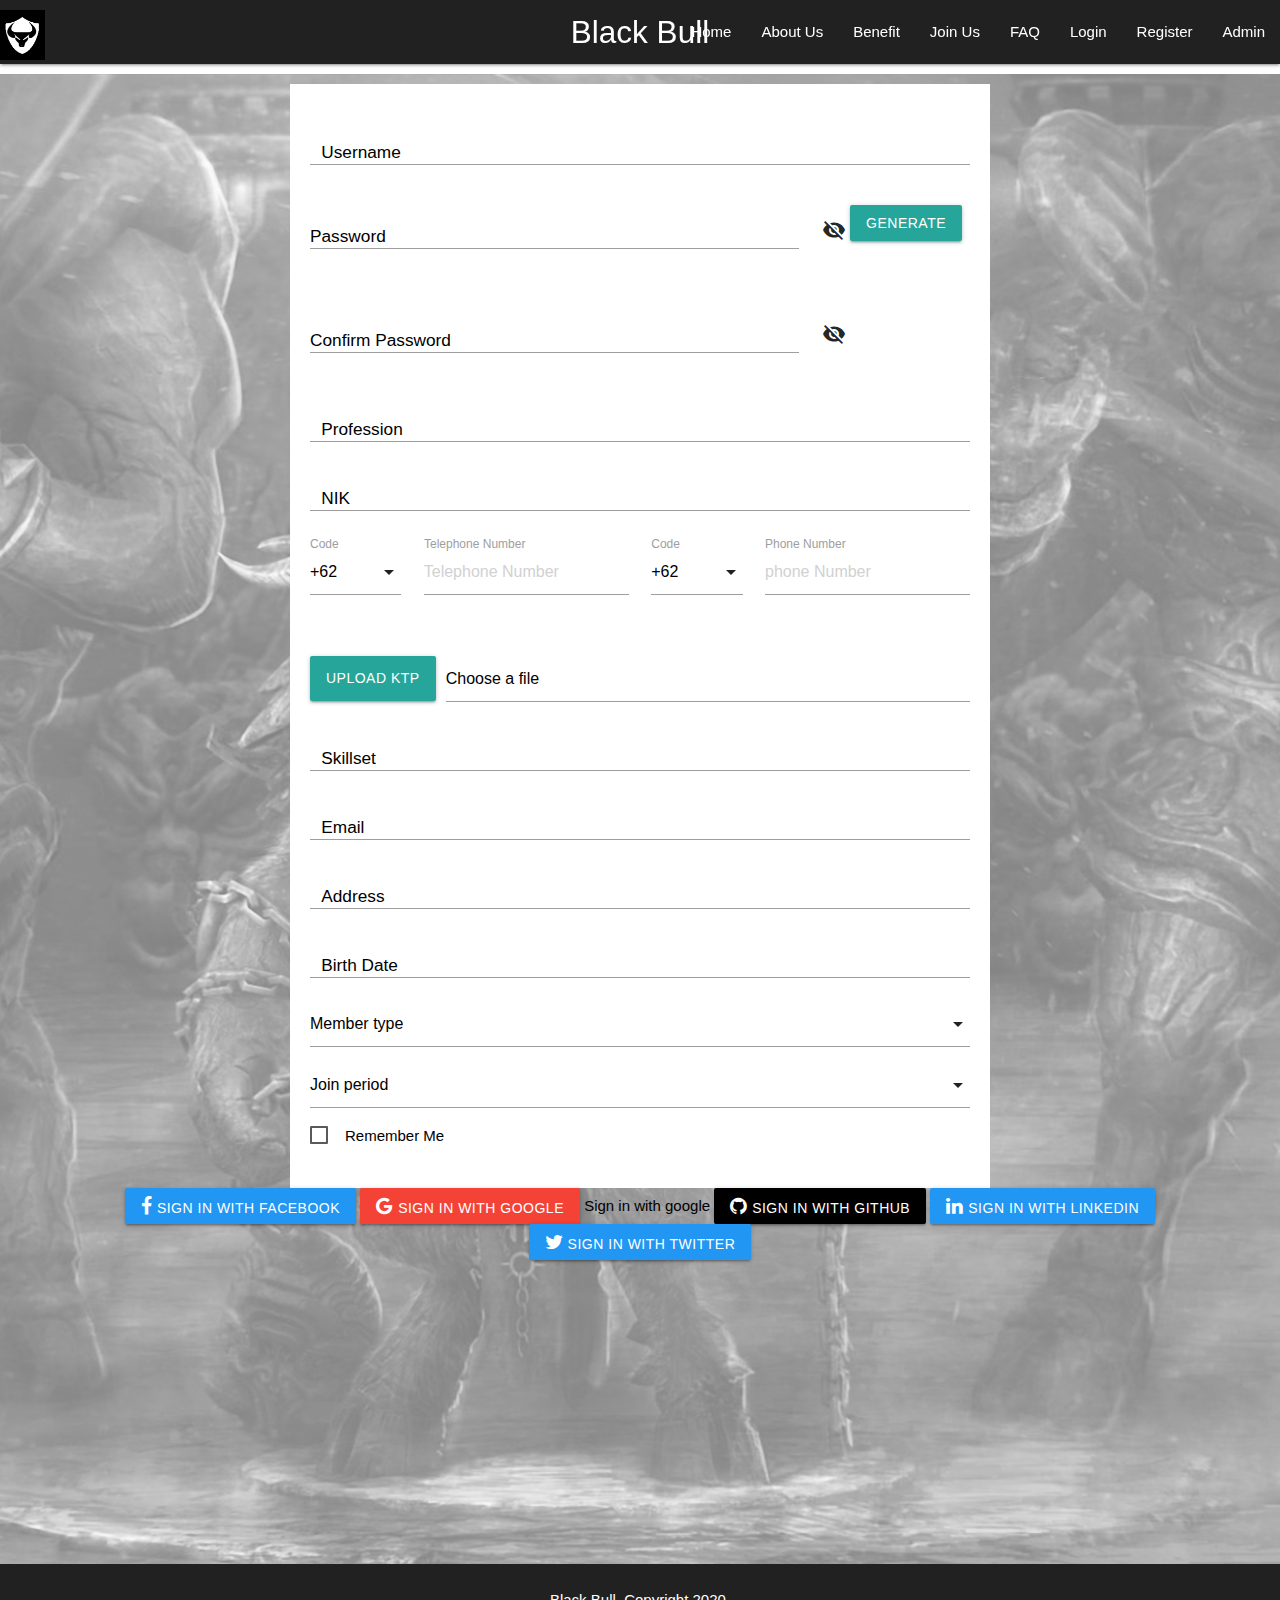
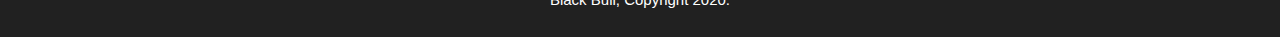
<file: register.html>
<!DOCTYPE html>
<html>

<head>
    <!--Import Google Icon Font-->
    <link href="https://fonts.googleapis.com/icon?family=Material+Icons" rel="stylesheet">
    <!--Import materialize.css-->
    <link type="text/css" rel="stylesheet" href="css/materialize.min.css" media="screen,projection" />

    <script src="https://code.jquery.com/jquery-3.5.1.min.js" integrity="sha256-9/aliU8dGd2tb6OSsuzixeV4y/faTqgFtohetphbbj0=" crossorigin="anonymous"></script>
    <!--icon social-->
    <link rel="stylesheet" href="https://maxcdn.bootstrapcdn.com/font-awesome/4.7.0/css/font-awesome.min.css">
    <!--Import CSS-->
    <link rel="stylesheet" href="css/style.css">
    <!--Let browser know website is optimized for mobile-->
    <meta name="viewport" content="width=device-width, initial-scale=1.0" />
    <meta name="google-signin-client_id" content="713781178518-9jpfc51kajget7ak1m1rh88lofepjanl.apps.googleusercontent.com">
    <!--nama website-->
    <title>Black Bull</title>
</head>

<body id="home" class="scrollspy">

    <!--navbar-->
    <div class="navbar-fixed">
        <nav class="grey darken-4">
            <div class="nav-wrapper">
                <img src="img/guild black bull (2).png" height="60">
                <a href="#home" class="brand-logo center"><strong>Black Bull</strong></a>
                <a href="#" data-target="mobile-nav" class="sidenav-trigger"><i class="material-icons">menu</i></a>
                <ul class="right hide-on-med-and-down">
                    <li><a href="index.html" class="text-nav">Home</a></li>
                    <li><a href="#About">About Us</a></li>
                    <li><a href="#benefits">Benefit</a></li>
                    <li><a href="#join">Join Us</a></li>
                    <li><a href="#FAQ">FAQ</a></li>
                    <li><a href="login.html">Login</a></li>
                    <li><a href="register.html">Register</a></li>
                    <li><a href="admin.html">Admin</a></li>
                </ul>
            </div>

        </nav>
    </div>
    <!--sidenav-->
    <ul class="sidenav" id="mobile-nav">
        <li><a href="index.html">Home</a></li>
        <li><a href="#About">About Us</a></li>
        <li><a href="#benefits">Benefit</a></li>
        <li><a href="#join">Join Us</a></li>
        <li><a href="#FAQ">FAQ</a></li>
        <li><a href="login.html">Login</a></li>
        <li><a href="register.html">Register</a></li>
        <li><a href="admin.html">Admin</a></li>
    </ul>



    <!--Contact Us-->
    <div id="clients" class="parallax-container scrollspy" style="padding: 20px;">
        <div class="parallax"><img src="img/266126.jpg" height="500px"></div>
        <form class="col center-block offset-m8 white" style="padding: 20px; width: 700px;">
            <div class="input-field col s6">
                <input id="first_name" type="text" class="validate black-text">
                <label for="first_name"><h6>Username</h6></label>
            </div>
            <div class="row">
                <div class="input-field col s9">
                    <input id="password" type="password" class="validate black-text">
                    <label for="password"><h6>  Password</h6></label>
                </div>
                <div class="col s6 m3">
                    <i onclick="showPwd(1)" id="showed" class="material-icons vertical-middle" style="cursor: pointer; margin-top: 30px;">visibility_off</i>
                    <button onclick="generatePwd()" class="btn vertical-middle font-hp" style="cursor: pointer; margin-bottom: 30px;">Generate</button>
                </div>
            </div>
            <div class="row">
                <div class="input-field col s9">
                    <input id="Confirm password" type="password" class="validate black-text">
                    <label for="Confirm password"><h6>  Confirm Password</h6></label>
                </div>
                <div class="col s6 m3">
                    <i onclick="showPwd(1)" id="unshowed" class="material-icons vertical-middle" style="cursor: pointer; margin-top: 30px;">visibility_off</i>
                </div>
            </div>
            <div class="input-field col s6">
                <input id="profession" type="text" class="validate black-text">
                <label for="profession"><h6>Profession</h6></label>
            </div>
            <div class="input-field col s6">
                <input id="NIK" type="number" class="validate black-text">
                <label for="NIK"><h6>NIK</h6></label>
            </div>
            <div class="row">
                <div class="col s2">
                    <div class="input-field" id="dropdown-form">
                        <select class="validate phone-codes" id="telephone-code">
                        </select>
                        <label>Code</label>
                    </div>
                </div>
                <div class="col s4">
                    <div class="input-field">
                        <input placeholder="Telephone Number" id="telephone-number" type="number" class="validate" spellcheck="false" />
                        <label for="telephone-number">Telephone Number</label>
                        <span class="helper-text" data-error="" data-success=""></span>
                    </div>
                </div>
                <div class="col s2">
                    <div class="input-field" id="dropdown">
                        <select class="validate phone-codes" id="phone-code">
                        </select>
                        <label>Code</label>
                    </div>
                </div>
                <div class="col s4">
                    <div class="input-field">
                        <input placeholder="phone Number" id="phone-number" type="number" class="validate" spellcheck="false" />
                        <label for="phone-number">Phone Number</label>
                        <span class="helper-text" data-error="" data-success=""></span>
                    </div>
                </div>
            </div>
            <div class="file-field input-field">
                <div class="btn">
                    <span>Upload KTP</span>
                    <input type="file" id="ktp" required>
                </div>
                <div class="file-path-wrapper">
                    <input class="file-path validate" type="text" value="Choose a file" required>
                </div>
            </div>
            <div class="input-field col s6 ">
                <input id="skillset" type="text" class="validate black-text">
                <label for="skillset"><h6>Skillset</h6></label>
            </div>
            <div class="input-field col s6">
                <input id="email" type="email" class="validate black-text">
                <label for="email"><h6>Email</h6></label>
            </div>
            <div class="input-field col s6">
                <input id="address" type="text" class="validate black-text">
                <label for="address"><h6>Address</h6></label>
                <div class="input-field col s6">
                    <input id="birth date" type="text" class="datepicker black-text">
                    <label for="birth date"><h6>Birth Date</h6></label>
                </div>
                <div class="input-field col s6">
                    <select class="member-type">
                            <option value="" disabled selected>Member type</option>
                            <option value="1">Civilian</option>
                            <option value="2">Guild Member</option>
                          </select>
                </div>
                <div class="input-field col s6">
                    <select class="join-period">
                            <option value="" disabled selected>Join period</option>
                            <option value="1">1 month</option>
                            <option value="2">3 month</option>
                            <option value="3">half year</option>
                            <option value="4">year</option>
                          </select>
                </div>
                <form action="#">
                    <div class="row">
                        <div class="col">
                            <label>
                                    <input type="checkbox" class="checkbox right">
                                    <span class="black-text">Remember Me</span>
                                </label>
                        </div>
                    </div>
                </form>

            </div>
        </form>
        <div class="center">
            <a class="waves-effect waves-light btn social facebook blue">
                <i class="fa fa-facebook"></i> Sign in with facebook</a>
            <a class="waves-effect waves-light btn social google red">
                <i class="fa fa-google"></i> Sign in with google</a>
            <a class="waves-effect black-text g-signin2" data-onsuccess="onSignIn black-text">Sign in with google</a>
            <a class="waves-effect waves-light btn social github black">
                <i class="fa fa-github"></i> Sign in with github</a>
            <a class="waves-effect waves-light btn social linkedin blue">
                <i class="fa fa-linkedin"></i> Sign in with linkedin</a>
            <a class="waves-effect waves-light btn social twitter blue">
                <i class="fa fa-twitter"></i> Sign in with twitter</a>
        </div>
    </div>

    <!--Footer-->
    <footer class="grey darken-4 white-text center">
        <p>Black Bull, Copyright 2020.</p>
    </footer>


    <!--JavaScript at end of body for optimized loading-->
    <script src="js/register.js"></script>
    <script>
    const sidenav = document.querySelectorAll('.sidenav');
    M.Sidenav.init(sidenav);
    </script>
    <script type="text/javascript" src="js/materialize.min.js"></script>
    <script src="https://apis.google.com/js/platform.js" async defer></script>
</body>

</html>
</file>
<file: css/style.css>
.slider h3,
.slider h5,
.clients h3 {
    text-shadow: 1px 1px 3px rgba(0, 0, 0, 0.5);
}

h6 {
    color: black;
}

span {
    color: white;
}

img {
    padding-top: 10px;
}

.body {
    margin: 0;
    padding: 0;
    background-color: black;
}

.parallax-container {
    height: 1500px;
}

.parallax-login {
    height: 600px;
}

.container-parallax {
    padding-left: 300px;
    padding-right: 300px;
}

.container-contact {
    width: 400px;
}

.contact {
    height: 600px;
}

.parallax img {
    filter: grayscale(1);
    opacity: 0.5 !important;
}

.clients img {
    max-width: 150px;
    filter: drop-shadow(1px 1px 1px rgba(0, 0, 0, 0.5));
}

section,
footer {
    padding: 10px 0;
}
</file>
